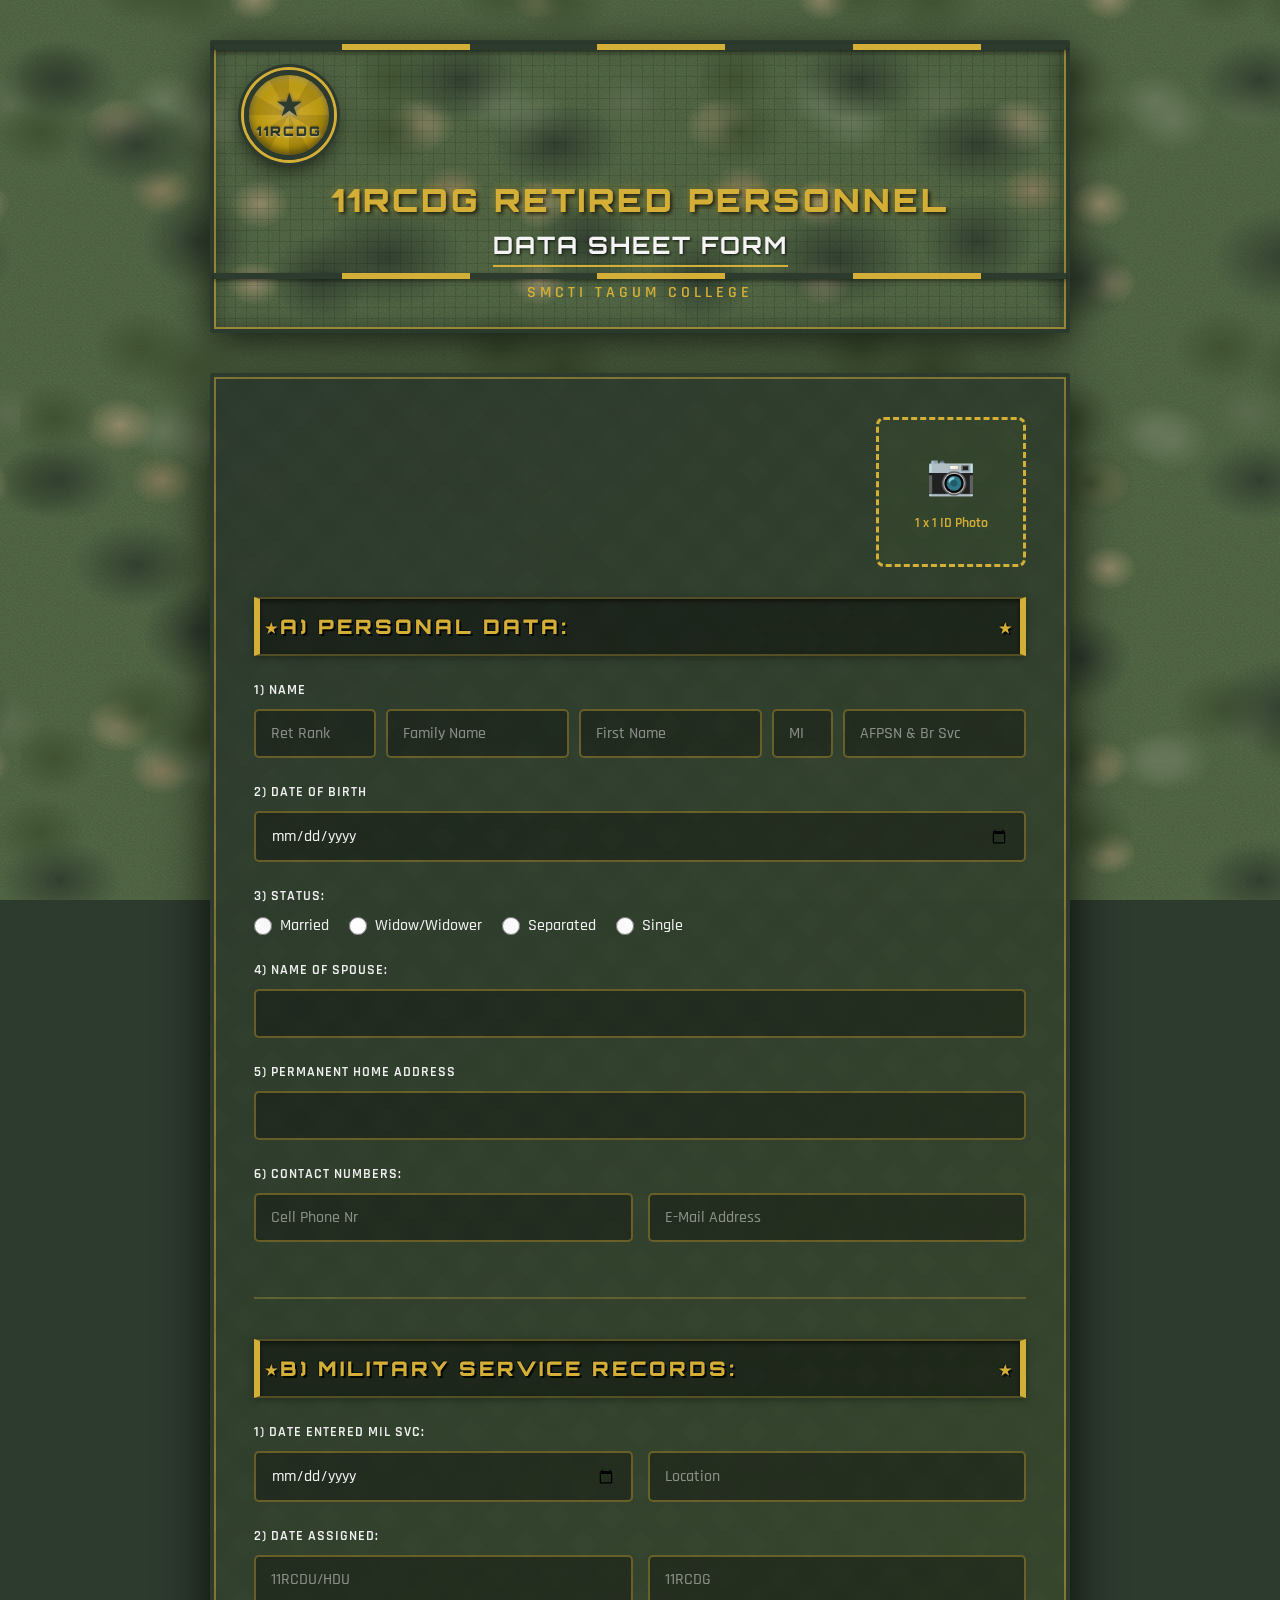
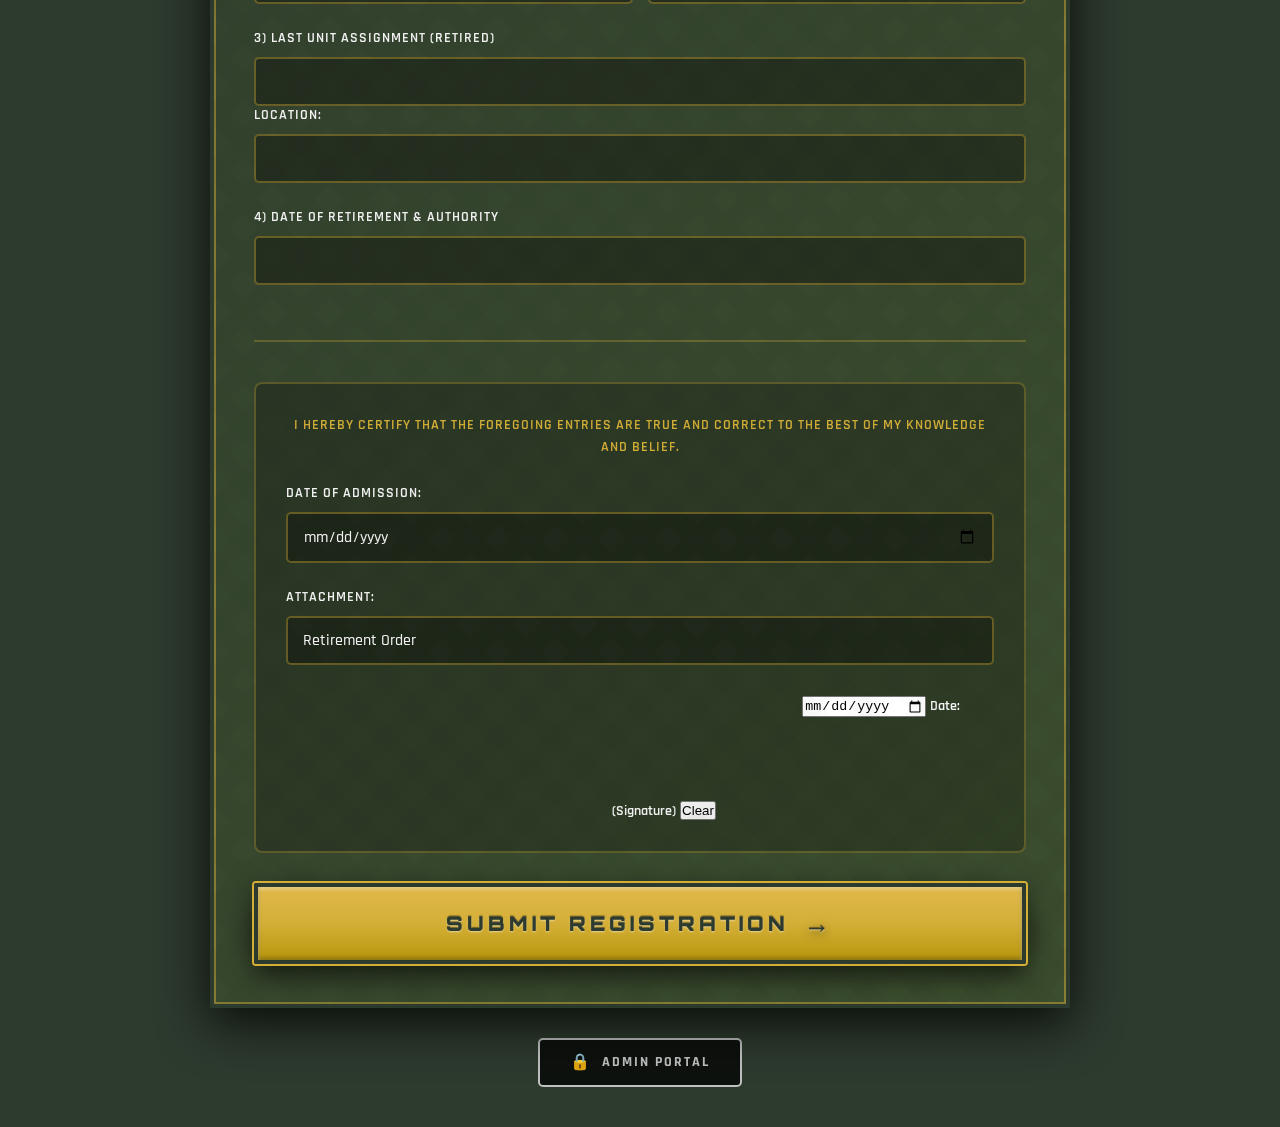
<file: index.html>
<!DOCTYPE html>
<html lang="en">
<head>
    <meta charset="UTF-8">
    <meta name="viewport" content="width=device-width, initial-scale=1.0">
    <title>11RCDG ROTC Registration - SMCTI Tagum College</title>
    <link rel="stylesheet" href="styles.css">
    <link href="https://fonts.googleapis.com/css2?family=Orbitron:wght@400;700;900&family=Rajdhani:wght@300;400;600;700&display=swap" rel="stylesheet">
</head>
<body>
    <div class="military-bg"></div>
    
    <div class="container">
        <header class="header">
            <div class="header-stripe"></div>
            <div class="header-content">
                <div class="badge-container">
                    <div class="military-badge">
                        <div class="badge-star">★</div>
                        <div class="badge-text">11RCDG</div>
                    </div>
                </div>
                <h1 class="main-title">11RCDG RETIRED PERSONNEL</h1>
                <h2 class="sub-title">DATA SHEET FORM</h2>
                <p class="institution">SMCTI TAGUM COLLEGE</p>
            </div>
            <div class="header-stripe"></div>
        </header>

        <form id="registrationForm" class="registration-form">
            <!-- Photo Upload Section -->
            <div class="photo-section">
                <div class="photo-upload-box" id="photoBox">
                    <div class="photo-placeholder">
                        <span class="photo-icon">📷</span>
                        <span class="photo-text">1 x 1 ID Photo</span>
                        <input type="file" id="photoUpload" accept="image/*" hidden>
                    </div>
                    <img id="photoPreview" class="photo-preview" style="display: none;">
                </div>
            </div>

            <!-- Section A: Personal Data -->
            <div class="form-section">
                <h3 class="section-header">A) PERSONAL DATA:</h3>
                
                <div class="form-group">
                    <label class="form-label">1) NAME</label>
                    <div class="name-fields">
                        <input type="text" class="form-input" placeholder="Ret Rank" id="retRank" required>
                        <input type="text" class="form-input" placeholder="Family Name" id="familyName" required>
                        <input type="text" class="form-input" placeholder="First Name" id="firstName" required>
                        <input type="text" class="form-input short" placeholder="MI" id="middleInitial" required>
                        <input type="text" class="form-input" placeholder="AFPSN & Br Svc" id="afpsn" required>
                    </div>
                </div>

                <div class="form-group">
                    <label class="form-label">2) DATE OF BIRTH</label>
                    <input type="date" class="form-input" id="dateOfBirth" required>
                </div>

                <div class="form-group">
                    <label class="form-label">3) STATUS:</label>
                    <div class="status-fields">
                        <label class="checkbox-label">
                            <input type="radio" name="status" value="Married" id="statusMarried">
                            <span>Married</span>
                        </label>
                        <label class="checkbox-label">
                            <input type="radio" name="status" value="Widow/Widower" id="statusWidow">
                            <span>Widow/Widower</span>
                        </label>
                        <label class="checkbox-label">
                            <input type="radio" name="status" value="Separated" id="statusSeparated">
                            <span>Separated</span>
                        </label>
                        <label class="checkbox-label">
                            <input type="radio" name="status" value="Single" id="statusSingle">
                            <span>Single</span>
                        </label>
                    </div>
                </div>

                <div class="form-group">
                    <label class="form-label">4) NAME OF SPOUSE:</label>
                    <input type="text" class="form-input full-width" id="spouseName">
                </div>

                <div class="form-group">
                    <label class="form-label">5) PERMANENT HOME ADDRESS</label>
                    <input type="text" class="form-input full-width" id="homeAddress" required>
                </div>

                <div class="form-group">
                    <label class="form-label">6) CONTACT NUMBERS:</label>
                    <div class="contact-fields">
                        <input type="tel" class="form-input" placeholder="Cell Phone Nr" id="cellPhone" required>
                        <input type="email" class="form-input" placeholder="E-Mail Address" id="email" required>
                    </div>
                </div>
            </div>

            <!-- Section B: Military Service Records -->
            <div class="form-section">
                <h3 class="section-header">B) MILITARY SERVICE RECORDS:</h3>

                <div class="form-group">
                    <label class="form-label">1) DATE ENTERED MIL SVC:</label>
                    <div class="military-fields">
                        <input type="date" class="form-input" id="dateEntered" required>
                        <input type="text" class="form-input" placeholder="Location" id="entryLocation" required>
                    </div>
                </div>

                <div class="form-group">
                    <label class="form-label">2) DATE ASSIGNED:</label>
                    <div class="military-fields">
                        <input type="text" class="form-input" placeholder="11RCDU/HDU" id="rcduHdu" required>
                        <input type="text" class="form-input" placeholder="11RCDG" id="rcdg" required>
                    </div>
                </div>

                <div class="form-group">
                    <label class="form-label">3) LAST UNIT ASSIGNMENT (Retired)</label>
                    <input type="text" class="form-input full-width" id="lastUnit" required>
                    <label class="form-label">LOCATION:</label>
                    <input type="text" class="form-input full-width" id="lastLocation" required>
                </div>

                <div class="form-group">
                    <label class="form-label">4) DATE OF RETIREMENT & AUTHORITY</label>
                    <input type="text" class="form-input full-width" id="retirementDate" required>
                </div>
            </div>

            <!-- Certification Section -->
            <div class="certification-section">
                <p class="certification-text">
                    I HEREBY CERTIFY THAT THE FOREGOING ENTRIES ARE TRUE AND CORRECT TO THE BEST OF MY KNOWLEDGE AND BELIEF.
                </p>
                
                <div class="form-group">
                    <label class="form-label">Date of Admission:</label>
                    <input type="date" class="form-input" id="admissionDate" required>
                </div>

                <div class="form-group">
                    <label class="form-label">Attachment:</label>
                    <input type="text" class="form-input" value="Retirement Order" id="attachment" readonly>
                </div>

                <!-- Signature Section -->
                <div class="signature-section">
                    <div class="signature-box">
                        <canvas id="signaturePad"></canvas>
                        <label class="signature-label">(Signature)</label>
                        <button type="button" id="clearSignature">Clear</button>
                    </div>

                    <div class="date-box">
                        <input type="date" id="signatureDate" class="signature-date-input">
                        <label class="signature-label">Date:</label>
                    </div>
                </div>
            </div>

            <button type="submit" class="submit-btn">
                <span class="btn-text">SUBMIT REGISTRATION</span>
                <span class="btn-icon">→</span>
            </button>
        </form>

        <!-- Admin Portal Button -->
        <div class="admin-portal-link">
            <button onclick="window.location.href='admin.html'" class="admin-btn">
                <span class="lock-icon">🔒</span>
                ADMIN PORTAL
            </button>
        </div>
    </div>

    <!-- Signature Script -->
    <script>
        window.addEventListener('DOMContentLoaded', () => {
            const canvas = document.getElementById("signaturePad");
            const ctx = canvas.getContext("2d");

            // Set canvas size
            canvas.width = canvas.offsetWidth;
            canvas.height = 120;

            let drawing = false;

            canvas.addEventListener("mousedown", (e) => {
                drawing = true;
                ctx.beginPath();
                ctx.moveTo(e.offsetX, e.offsetY);
            });

            canvas.addEventListener("mousemove", (e) => {
                if (!drawing) return;
                ctx.lineTo(e.offsetX, e.offsetY);
                ctx.strokeStyle = "#d4af37";
                ctx.lineWidth = 2;
                ctx.lineCap = "round";
                ctx.stroke();
            });

            canvas.addEventListener("mouseup", () => drawing = false);
            canvas.addEventListener("mouseleave", () => drawing = false);

            document.getElementById("clearSignature").addEventListener("click", () => {
                ctx.clearRect(0, 0, canvas.width, canvas.height);
            });
        });
    </script>
</body>
</html>
</file>
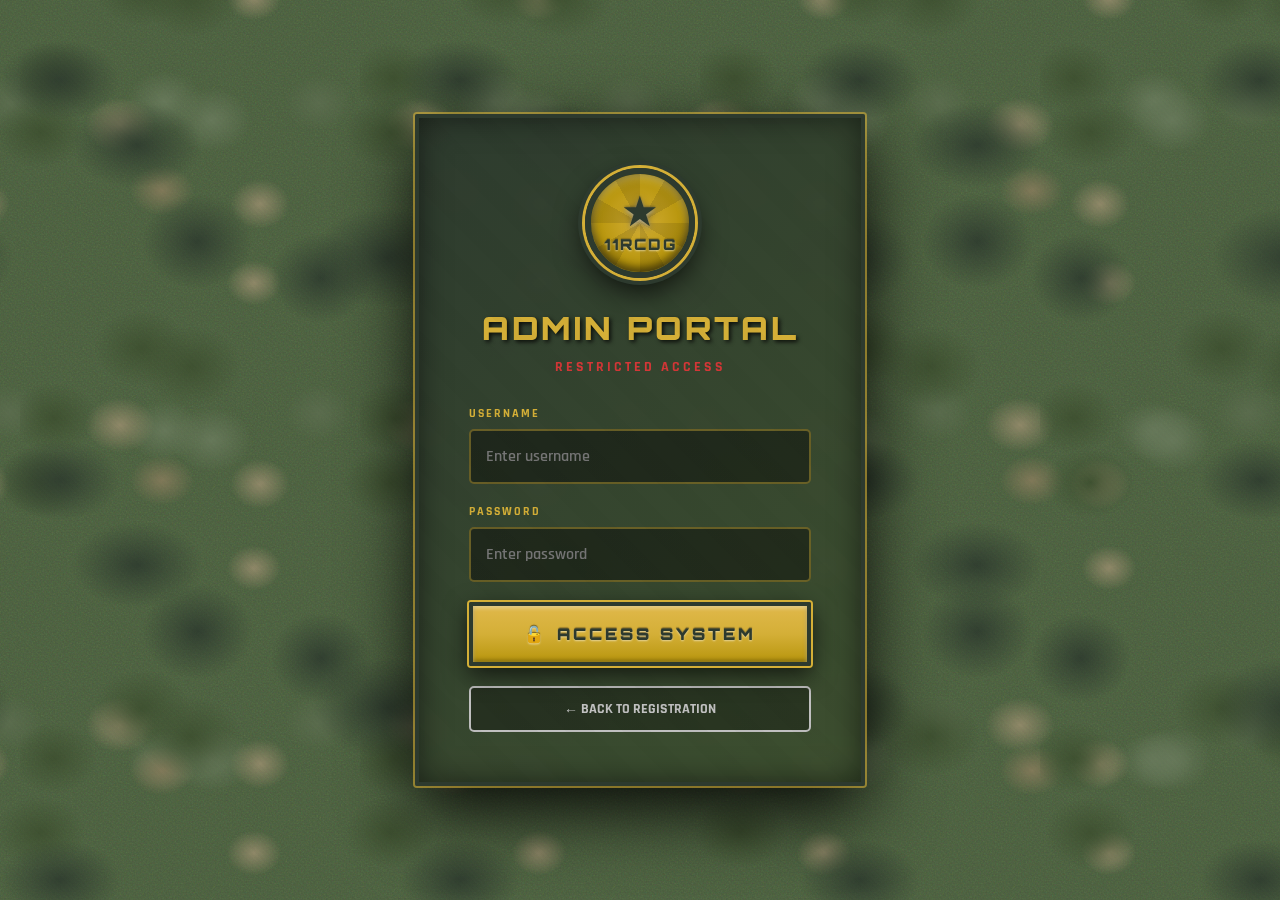
<file: admin.html>
<!DOCTYPE html>
<html lang="en">
<head>
    <meta charset="UTF-8">
    <meta name="viewport" content="width=device-width, initial-scale=1.0">
    <title>Admin Portal - 11RCDG ROTC System</title>
    <link rel="stylesheet" href="admin-styles.css">
    <link href="https://fonts.googleapis.com/css2?family=Orbitron:wght@400;700;900&family=Rajdhani:wght@300;400;600;700&display=swap" rel="stylesheet">
</head>
<body>
    <div class="military-bg"></div>

    <!-- Login Screen -->
    <div id="loginScreen" class="login-container">
        <div class="login-box">
            <div class="military-badge-large">
                <div class="badge-star">★</div>
                <div class="badge-text">11RCDG</div>
            </div>
            <h1 class="login-title">ADMIN PORTAL</h1>
            <p class="login-subtitle">RESTRICTED ACCESS</p>
            
            <form id="loginForm" class="login-form">
                <div class="input-group">
                    <label class="input-label">USERNAME</label>
                    <input type="text" id="username" class="login-input" placeholder="Enter username" required>
                </div>
                
                <div class="input-group">
                    <label class="input-label">PASSWORD</label>
                    <input type="password" id="password" class="login-input" placeholder="Enter password" required>
                </div>
                
                <div id="loginError" class="error-message" style="display: none;">
                    Invalid credentials. Access denied.
                </div>
                
                <button type="submit" class="login-btn">
                    <span class="lock-icon">🔓</span>
                    ACCESS SYSTEM
                </button>
            </form>
            
            <button onclick="window.location.href='index.html'" class="back-btn">
                ← BACK TO REGISTRATION
            </button>
        </div>
    </div>

    <!-- Admin Dashboard -->
    <div id="adminDashboard" class="dashboard-container" style="display: none;">
        <header class="dashboard-header">
            <div class="header-left">
                <div class="military-badge-small">
                    <div class="badge-star">★</div>
                    <div class="badge-text">11RCDG</div>
                </div>
                <div class="header-info">
                    <h1 class="dashboard-title">ADMIN DASHBOARD</h1>
                    <p class="dashboard-subtitle">ROTC Registration Management System</p>
                </div>
            </div>
            <button id="logoutBtn" class="logout-btn">
                <span>🔒</span> LOGOUT
            </button>
        </header>

        <div class="dashboard-content">
            <!-- Statistics Cards -->
            <div class="stats-container">
                <div class="stat-card">
                    <div class="stat-icon">👥</div>
                    <div class="stat-info">
                        <div class="stat-label">TOTAL REGISTRATIONS</div>
                        <div class="stat-value" id="totalRegistrations">0</div>
                    </div>
                </div>
                
                <div class="stat-card">
                    <div class="stat-icon">📅</div>
                    <div class="stat-info">
                        <div class="stat-label">TODAY'S REGISTRATIONS</div>
                        <div class="stat-value" id="todayRegistrations">0</div>
                    </div>
                </div>
                
                <div class="stat-card">
                    <div class="stat-icon">📊</div>
                    <div class="stat-info">
                        <div class="stat-label">THIS MONTH</div>
                        <div class="stat-value" id="monthRegistrations">0</div>
                    </div>
                </div>
            </div>

            <!-- Search and Filter -->
            <div class="controls-bar">
                <input type="text" id="searchInput" class="search-input" placeholder="🔍 Search by name, ID, or email...">
                <button id="exportBtn" class="export-btn">
                    📥 EXPORT ALL DATA
                </button>
                <button id="clearAllBtn" class="clear-btn">
                    🗑️ CLEAR ALL RECORDS
                </button>
            </div>

            <!-- Records Table -->
            <div class="table-container">
                <table class="records-table">
                    <thead>
                        <tr>
                            <th>PHOTO</th>
                            <th>ID</th>
                            <th>NAME</th>
                            <th>RANK</th>
                            <th>EMAIL</th>
                            <th>CONTACT</th>
                            <th>REGISTERED</th>
                            <th>ACTIONS</th>
                        </tr>
                    </thead>
                    <tbody id="recordsTableBody">
                        <!-- Records will be inserted here -->
                    </tbody>
                </table>
                
                <div id="noRecords" class="no-records" style="display: none;">
                    <div class="no-records-icon">📋</div>
                    <p>No registration records found.</p>
                </div>
            </div>
        </div>
    </div>

    <!-- Detail Modal -->
    <div id="detailModal" class="modal" style="display: none;">
        <div class="modal-content">
            <span class="modal-close" id="closeModal">&times;</span>
            <div id="detailContent"></div>
        </div>
    </div>

    <script src="admin-script.js"></script>
</body>
</html>
</file>
<file: styles.css>
:root {
    --camo-dark: #2d3a2e;
    --camo-medium: #4a5d4a;
    --camo-light: #6b7c5e;
    --camo-tan: #9b8f6f;
    --army-green: #3d4f2f;
    --gold-accent: #d4af37;
    --silver-accent: #c0c0c0;
    --dark-overlay: rgba(0, 0, 0, 0.8);
    --text-light: #f4f4f4;
    --text-dark: #1a1a1a;
}

* {
    margin: 0;
    padding: 0;
    box-sizing: border-box;
}

body {
    font-family: 'Rajdhani', sans-serif;
    background: var(--camo-dark);
    color: var(--text-light);
    min-height: 100vh;
    position: relative;
    overflow-x: hidden;
}

/* Military Camouflage Background */
.military-bg {
    position: fixed;
    top: 0;
    left: 0;
    width: 100%;
    height: 100%;
    z-index: -1;
    background-image: url('[data-uri]');
    background-color: #4a5d3e;
    background-blend-mode: overlay;
    opacity: 1;
}

.military-bg::before {
    content: '';
    position: absolute;
    width: 100%;
    height: 100%;
    background-image: 
        /* Dark green splotches */
        radial-gradient(ellipse 120px 80px at 15% 20%, #2d3a2e 0%, transparent 50%),
        radial-gradient(ellipse 150px 100px at 75% 35%, #2d3a2e 0%, transparent 50%),
        radial-gradient(ellipse 100px 90px at 45% 60%, #2d3a2e 0%, transparent 50%),
        radial-gradient(ellipse 130px 85px at 85% 75%, #2d3a2e 0%, transparent 50%),
        radial-gradient(ellipse 110px 95px at 25% 85%, #2d3a2e 0%, transparent 50%),
        
        /* Medium green patches */
        radial-gradient(ellipse 90px 70px at 60% 15%, #3d4f2f 0%, transparent 50%),
        radial-gradient(ellipse 100px 80px at 30% 45%, #3d4f2f 0%, transparent 50%),
        radial-gradient(ellipse 95px 75px at 70% 55%, #3d4f2f 0%, transparent 50%),
        radial-gradient(ellipse 85px 70px at 10% 70%, #3d4f2f 0%, transparent 50%),
        
        /* Light tan/brown spots */
        radial-gradient(ellipse 60px 50px at 50% 30%, #9b8f6f 0%, transparent 50%),
        radial-gradient(ellipse 70px 55px at 20% 55%, #9b8f6f 0%, transparent 50%),
        radial-gradient(ellipse 65px 50px at 80% 45%, #8a7d5d 0%, transparent 50%),
        radial-gradient(ellipse 55px 45px at 40% 80%, #9b8f6f 0%, transparent 50%),
        
        /* Olive green mid-tones */
        radial-gradient(ellipse 80px 65px at 35% 25%, #6b7c5e 0%, transparent 50%),
        radial-gradient(ellipse 75px 60px at 65% 70%, #6b7c5e 0%, transparent 50%),
        radial-gradient(ellipse 70px 58px at 90% 30%, #5d6e50 0%, transparent 50%);
    
    background-size: 
        400px 400px, 450px 450px, 380px 380px, 420px 420px, 390px 390px,
        350px 350px, 370px 370px, 360px 360px, 340px 340px,
        280px 280px, 300px 300px, 290px 290px, 285px 285px,
        320px 320px, 330px 330px, 310px 310px;
    background-position: 
        0 0, 50px 100px, 150px 50px, 200px 250px, 100px 300px,
        180px 80px, 80px 200px, 250px 150px, 20px 180px,
        120px 120px, 60px 260px, 220px 60px, 140px 340px,
        100px 40px, 280px 200px, 40px 320px;
    opacity: 0.85;
    animation: camoFloat 60s ease-in-out infinite;
}

.military-bg::after {
    content: '';
    position: absolute;
    width: 100%;
    height: 100%;
    background-image: 
        repeating-linear-gradient(
            45deg,
            transparent,
            transparent 2px,
            rgba(0, 0, 0, 0.03) 2px,
            rgba(0, 0, 0, 0.03) 4px
        );
    opacity: 0.4;
}

@keyframes camoFloat {
    0%, 100% { 
        background-position: 
            0 0, 50px 100px, 150px 50px, 200px 250px, 100px 300px,
            180px 80px, 80px 200px, 250px 150px, 20px 180px,
            120px 120px, 60px 260px, 220px 60px, 140px 340px,
            100px 40px, 280px 200px, 40px 320px;
    }
    50% { 
        background-position: 
            30px 30px, 80px 130px, 180px 80px, 230px 280px, 130px 330px,
            210px 110px, 110px 230px, 280px 180px, 50px 210px,
            150px 150px, 90px 290px, 250px 90px, 170px 370px,
            130px 70px, 310px 230px, 70px 350px;
    }
}

.container {
    max-width: 900px;
    margin: 0 auto;
    padding: 40px 20px;
    position: relative;
}

/* Header Styling */
.header {
    background: linear-gradient(135deg, rgba(45, 58, 46, 0.98) 0%, rgba(61, 79, 47, 0.98) 100%);
    border: 4px solid #2d3a2e;
    border-radius: 2px;
    padding: 30px;
    margin-bottom: 40px;
    position: relative;
    box-shadow: 
        0 10px 40px rgba(0, 0, 0, 0.7),
        inset 0 0 0 2px rgba(212, 175, 55, 0.6),
        inset 0 0 20px rgba(0, 0, 0, 0.4);
    animation: headerEntry 0.8s cubic-bezier(0.34, 1.56, 0.64, 1);
    background-image: 
        repeating-linear-gradient(
            90deg,
            transparent,
            transparent 10px,
            rgba(0, 0, 0, 0.1) 10px,
            rgba(0, 0, 0, 0.1) 11px
        ),
        repeating-linear-gradient(
            0deg,
            transparent,
            transparent 10px,
            rgba(0, 0, 0, 0.1) 10px,
            rgba(0, 0, 0, 0.1) 11px
        );
}

@keyframes headerEntry {
    0% {
        opacity: 0;
        transform: translateY(-30px);
    }
    100% {
        opacity: 1;
        transform: translateY(0);
    }
}

.header-stripe {
    height: 6px;
    background: linear-gradient(90deg, 
        #2d3a2e 0%, #2d3a2e 15%,
        #d4af37 15%, #d4af37 30%,
        #2d3a2e 30%, #2d3a2e 45%,
        #d4af37 45%, #d4af37 60%,
        #2d3a2e 60%, #2d3a2e 75%,
        #d4af37 75%, #d4af37 90%,
        #2d3a2e 90%, #2d3a2e 100%
    );
    margin: -30px -30px 20px -30px;
    box-shadow: 0 2px 4px rgba(0, 0, 0, 0.5);
}

.header-content {
    text-align: center;
}

.badge-container {
    margin-bottom: 20px;
}

.military-badge {
    display: inline-block;
    width: 90px;
    height: 90px;
    background: radial-gradient(circle, #d4af37 0%, #b8960d 60%, #8a7105 100%);
    border-radius: 50%;
    border: 5px solid #2d3a2e;
    box-shadow: 
        0 0 0 3px #d4af37,
        0 0 0 6px #2d3a2e,
        0 8px 25px rgba(0, 0, 0, 0.8),
        inset 0 -3px 8px rgba(0, 0, 0, 0.5),
        inset 0 3px 8px rgba(255, 255, 255, 0.3);
    display: flex;
    flex-direction: column;
    align-items: center;
    justify-content: center;
    animation: badgeRotate 1s ease-out;
    position: relative;
}

.military-badge::before {
    content: '';
    position: absolute;
    width: 100%;
    height: 100%;
    border-radius: 50%;
    background: repeating-conic-gradient(
        from 0deg,
        transparent 0deg 30deg,
        rgba(0, 0, 0, 0.1) 30deg 60deg
    );
}

@keyframes badgeRotate {
    0% {
        transform: rotate(-180deg) scale(0);
    }
    60% {
        transform: rotate(20deg) scale(1.1);
    }
    100% {
        transform: rotate(0) scale(1);
    }
}

.badge-star {
    font-size: 32px;
    color: #2d3a2e;
    line-height: 1;
    text-shadow: 
        0 2px 4px rgba(255, 255, 255, 0.5),
        0 -1px 2px rgba(0, 0, 0, 0.3);
    filter: drop-shadow(0 1px 2px rgba(0, 0, 0, 0.5));
}

.badge-text {
    font-family: 'Orbitron', sans-serif;
    font-weight: 900;
    font-size: 13px;
    color: #2d3a2e;
    letter-spacing: 2px;
    text-shadow: 
        0 1px 2px rgba(255, 255, 255, 0.5),
        0 -1px 1px rgba(0, 0, 0, 0.3);
}

.main-title {
    font-family: 'Orbitron', sans-serif;
    font-size: 32px;
    font-weight: 900;
    color: var(--gold-accent);
    text-shadow: 
        2px 2px 4px rgba(0, 0, 0, 0.8),
        0 0 10px rgba(212, 175, 55, 0.5);
    letter-spacing: 3px;
    margin-bottom: 10px;
    text-transform: uppercase;
}

.sub-title {
    font-family: 'Orbitron', sans-serif;
    font-size: 24px;
    font-weight: 700;
    color: var(--text-light);
    text-shadow: 1px 1px 3px rgba(0, 0, 0, 0.8);
    letter-spacing: 2px;
    border-bottom: 2px solid var(--gold-accent);
    display: inline-block;
    padding-bottom: 5px;
    margin-bottom: 15px;
}

.institution {
    font-size: 16px;
    color: var(--gold-accent);
    letter-spacing: 4px;
    font-weight: 600;
    text-transform: uppercase;
}

/* Photo Section */
.photo-section {
    display: flex;
    justify-content: flex-end;
    margin-bottom: 30px;
    animation: fadeInRight 0.6s ease-out 0.3s both;
}

@keyframes fadeInRight {
    0% {
        opacity: 0;
        transform: translateX(30px);
    }
    100% {
        opacity: 1;
        transform: translateX(0);
    }
}

.photo-upload-box {
    width: 150px;
    height: 150px;
    border: 3px dashed var(--gold-accent);
    background: rgba(61, 79, 47, 0.3);
    border-radius: 8px;
    cursor: pointer;
    transition: all 0.3s ease;
    display: flex;
    align-items: center;
    justify-content: center;
    position: relative;
    overflow: hidden;
}

.photo-upload-box:hover {
    background: rgba(61, 79, 47, 0.5);
    border-color: var(--text-light);
    transform: scale(1.05);
}

.photo-placeholder {
    text-align: center;
    pointer-events: none;
}

.photo-icon {
    font-size: 40px;
    display: block;
    margin-bottom: 10px;
}

.photo-text {
    font-size: 14px;
    color: var(--gold-accent);
    font-weight: 600;
}

.photo-preview {
    width: 100%;
    height: 100%;
    object-fit: cover;
    border-radius: 5px;
}

/* Form Sections */
.registration-form {
    background: linear-gradient(135deg, rgba(45, 58, 46, 0.97) 0%, rgba(61, 79, 47, 0.97) 100%);
    border: 4px solid #2d3a2e;
    border-radius: 2px;
    padding: 40px;
    box-shadow: 
        0 15px 50px rgba(0, 0, 0, 0.8),
        inset 0 0 0 2px rgba(212, 175, 55, 0.5);
    animation: formEntry 0.8s ease-out 0.2s both;
    position: relative;
}

.registration-form::before {
    content: '';
    position: absolute;
    top: 0;
    left: 0;
    right: 0;
    bottom: 0;
    background-image: 
        repeating-linear-gradient(
            45deg,
            transparent,
            transparent 20px,
            rgba(0, 0, 0, 0.05) 20px,
            rgba(0, 0, 0, 0.05) 40px
        ),
        repeating-linear-gradient(
            -45deg,
            transparent,
            transparent 20px,
            rgba(0, 0, 0, 0.05) 20px,
            rgba(0, 0, 0, 0.05) 40px
        );
    pointer-events: none;
    opacity: 0.3;
}

@keyframes formEntry {
    0% {
        opacity: 0;
        transform: translateY(30px);
    }
    100% {
        opacity: 1;
        transform: translateY(0);
    }
}

.form-section {
    margin-bottom: 40px;
    padding-bottom: 30px;
    border-bottom: 2px solid rgba(212, 175, 55, 0.3);
}

.section-header {
    font-family: 'Orbitron', sans-serif;
    font-size: 20px;
    font-weight: 900;
    color: #d4af37;
    margin-bottom: 25px;
    text-transform: uppercase;
    letter-spacing: 3px;
    padding: 15px 20px;
    background: rgba(0, 0, 0, 0.4);
    border-left: 6px solid #d4af37;
    border-right: 6px solid #d4af37;
    border-top: 2px solid rgba(212, 175, 55, 0.3);
    border-bottom: 2px solid rgba(212, 175, 55, 0.3);
    box-shadow: 
        inset 0 2px 4px rgba(0, 0, 0, 0.5),
        0 2px 8px rgba(0, 0, 0, 0.3);
    text-shadow: 
        2px 2px 0 rgba(0, 0, 0, 0.8),
        -1px -1px 0 rgba(0, 0, 0, 0.5);
    position: relative;
}

.section-header::before,
.section-header::after {
    content: '★';
    position: absolute;
    top: 50%;
    transform: translateY(-50%);
    color: #d4af37;
    font-size: 14px;
}

.section-header::before {
    left: 5px;
}

.section-header::after {
    right: 5px;
}

.form-group {
    margin-bottom: 25px;
}

.form-label {
    display: block;
    font-size: 14px;
    font-weight: 600;
    color: var(--text-light);
    margin-bottom: 10px;
    text-transform: uppercase;
    letter-spacing: 1px;
}

.form-input {
    width: 100%;
    padding: 12px 15px;
    background: rgba(0, 0, 0, 0.3);
    border: 2px solid rgba(212, 175, 55, 0.4);
    border-radius: 5px;
    color: var(--text-light);
    font-family: 'Rajdhani', sans-serif;
    font-size: 16px;
    font-weight: 500;
    transition: all 0.3s ease;
}

.form-input:focus {
    outline: none;
    border-color: var(--gold-accent);
    background: rgba(0, 0, 0, 0.5);
    box-shadow: 0 0 15px rgba(212, 175, 55, 0.3);
}

.form-input::placeholder {
    color: rgba(244, 244, 244, 0.5);
}

.name-fields {
    display: grid;
    grid-template-columns: 1fr 1.5fr 1.5fr 0.5fr 1.5fr;
    gap: 10px;
}

.form-input.short {
    max-width: 80px;
}

.form-input.full-width {
    width: 100%;
}

.contact-fields,
.military-fields {
    display: grid;
    grid-template-columns: 1fr 1fr;
    gap: 15px;
}

.status-fields {
    display: flex;
    gap: 20px;
    flex-wrap: wrap;
}

.checkbox-label {
    display: flex;
    align-items: center;
    gap: 8px;
    cursor: pointer;
    font-size: 16px;
    color: var(--text-light);
    font-weight: 500;
}

.checkbox-label input[type="radio"] {
    width: 18px;
    height: 18px;
    cursor: pointer;
    accent-color: var(--gold-accent);
}

/* Certification Section */
.certification-section {
    background: rgba(0, 0, 0, 0.2);
    padding: 30px;
    border-radius: 8px;
    border: 2px solid rgba(212, 175, 55, 0.3);
    margin-bottom: 30px;
}

.certification-text {
    text-align: center;
    font-size: 14px;
    font-weight: 600;
    color: var(--gold-accent);
    margin-bottom: 25px;
    letter-spacing: 1px;
    line-height: 1.6;
}

.signature-section {
    display: grid;
    grid-template-columns: 2fr 1fr;
    gap: 30px;
    margin-top: 30px;
}

.signature-box,
.date-box {
    text-align: center;
}

.signature-line {
    border-bottom: 2px solid var(--gold-accent);
    height: 50px;
    margin-bottom: 10px;
}

.signature-label {
    font-size: 14px;
    color: var(--text-light);
    font-weight: 600;
}

/* Submit Button */
.submit-btn {
    width: 100%;
    padding: 20px;
    background: linear-gradient(180deg, #e0b84a 0%, #d4af37 50%, #b8960d 100%);
    border: 4px solid #2d3a2e;
    border-radius: 2px;
    color: #2d3a2e;
    font-family: 'Orbitron', sans-serif;
    font-size: 20px;
    font-weight: 900;
    letter-spacing: 4px;
    cursor: pointer;
    transition: all 0.3s ease;
    box-shadow: 
        0 0 0 2px #d4af37,
        0 10px 30px rgba(0, 0, 0, 0.7),
        inset 0 2px 4px rgba(255, 255, 255, 0.4),
        inset 0 -2px 4px rgba(0, 0, 0, 0.3);
    display: flex;
    align-items: center;
    justify-content: center;
    gap: 15px;
    text-transform: uppercase;
    text-shadow: 
        0 1px 2px rgba(255, 255, 255, 0.5),
        0 -1px 1px rgba(0, 0, 0, 0.5);
    position: relative;
    overflow: hidden;
}

.submit-btn::before {
    content: '';
    position: absolute;
    top: 0;
    left: -100%;
    width: 100%;
    height: 100%;
    background: linear-gradient(90deg, transparent, rgba(255, 255, 255, 0.3), transparent);
    transition: left 0.5s ease;
}

.submit-btn:hover::before {
    left: 100%;
}

.submit-btn:hover {
    transform: translateY(-3px);
    box-shadow: 
        0 0 0 2px #d4af37,
        0 15px 40px rgba(0, 0, 0, 0.8),
        inset 0 2px 4px rgba(255, 255, 255, 0.5),
        inset 0 -2px 4px rgba(0, 0, 0, 0.3);
    background: linear-gradient(180deg, #ecc55a 0%, #e0b84a 50%, #d4af37 100%);
}

.submit-btn:active {
    transform: translateY(0);
    box-shadow: 
        0 0 0 2px #d4af37,
        0 5px 15px rgba(0, 0, 0, 0.6),
        inset 0 3px 6px rgba(0, 0, 0, 0.4);
}

.btn-icon {
    font-size: 26px;
    transition: transform 0.3s ease;
    filter: drop-shadow(0 2px 4px rgba(0, 0, 0, 0.5));
}

.submit-btn:hover .btn-icon {
    transform: translateX(8px);
}

/* Admin Portal Link */
.admin-portal-link {
    text-align: center;
    margin-top: 30px;
    animation: fadeIn 1s ease-out 0.8s both;
}

@keyframes fadeIn {
    0% {
        opacity: 0;
    }
    100% {
        opacity: 1;
    }
}

.admin-btn {
    padding: 12px 30px;
    background: rgba(0, 0, 0, 0.7);
    border: 2px solid var(--silver-accent);
    border-radius: 5px;
    color: var(--silver-accent);
    font-family: 'Rajdhani', sans-serif;
    font-size: 14px;
    font-weight: 700;
    letter-spacing: 2px;
    cursor: pointer;
    transition: all 0.3s ease;
    display: inline-flex;
    align-items: center;
    gap: 10px;
}

.admin-btn:hover {
    background: rgba(192, 192, 192, 0.2);
    border-color: var(--gold-accent);
    color: var(--gold-accent);
    transform: scale(1.05);
}

.lock-icon {
    font-size: 16px;
}

/* Responsive Design */
@media (max-width: 768px) {
    .name-fields {
        grid-template-columns: 1fr;
    }
    
    .contact-fields,
    .military-fields,
    .signature-section {
        grid-template-columns: 1fr;
    }
    
    .status-fields {
        flex-direction: column;
    }
    
    .main-title {
        font-size: 24px;
    }
    
    .sub-title {
        font-size: 18px;
    }
    
    .registration-form {
        padding: 20px;
    }
}
</file>
<file: admin-styles.css>
:root {
    --camo-dark: #2d3a2e;
    --camo-medium: #4a5d4a;
    --camo-light: #6b7c5e;
    --camo-tan: #9b8f6f;
    --army-green: #3d4f2f;
    --gold-accent: #d4af37;
    --silver-accent: #c0c0c0;
    --danger-red: #d43737;
    --text-light: #f4f4f4;
    --text-dark: #1a1a1a;
}

* {
    margin: 0;
    padding: 0;
    box-sizing: border-box;
}

body {
    font-family: 'Rajdhani', sans-serif;
    background: var(--camo-dark);
    color: var(--text-light);
    min-height: 100vh;
    position: relative;
    overflow-x: hidden;
}

.military-bg {
    position: fixed;
    top: 0;
    left: 0;
    width: 100%;
    height: 100%;
    z-index: -1;
    background-image: url('[data-uri]');
    background-color: #4a5d3e;
    background-blend-mode: overlay;
    opacity: 1;
}

.military-bg::before {
    content: '';
    position: absolute;
    width: 100%;
    height: 100%;
    background-image: 
        /* Dark green splotches */
        radial-gradient(ellipse 120px 80px at 15% 20%, #2d3a2e 0%, transparent 50%),
        radial-gradient(ellipse 150px 100px at 75% 35%, #2d3a2e 0%, transparent 50%),
        radial-gradient(ellipse 100px 90px at 45% 60%, #2d3a2e 0%, transparent 50%),
        radial-gradient(ellipse 130px 85px at 85% 75%, #2d3a2e 0%, transparent 50%),
        radial-gradient(ellipse 110px 95px at 25% 85%, #2d3a2e 0%, transparent 50%),
        
        /* Medium green patches */
        radial-gradient(ellipse 90px 70px at 60% 15%, #3d4f2f 0%, transparent 50%),
        radial-gradient(ellipse 100px 80px at 30% 45%, #3d4f2f 0%, transparent 50%),
        radial-gradient(ellipse 95px 75px at 70% 55%, #3d4f2f 0%, transparent 50%),
        radial-gradient(ellipse 85px 70px at 10% 70%, #3d4f2f 0%, transparent 50%),
        
        /* Light tan/brown spots */
        radial-gradient(ellipse 60px 50px at 50% 30%, #9b8f6f 0%, transparent 50%),
        radial-gradient(ellipse 70px 55px at 20% 55%, #9b8f6f 0%, transparent 50%),
        radial-gradient(ellipse 65px 50px at 80% 45%, #8a7d5d 0%, transparent 50%),
        radial-gradient(ellipse 55px 45px at 40% 80%, #9b8f6f 0%, transparent 50%),
        
        /* Olive green mid-tones */
        radial-gradient(ellipse 80px 65px at 35% 25%, #6b7c5e 0%, transparent 50%),
        radial-gradient(ellipse 75px 60px at 65% 70%, #6b7c5e 0%, transparent 50%),
        radial-gradient(ellipse 70px 58px at 90% 30%, #5d6e50 0%, transparent 50%);
    
    background-size: 
        400px 400px, 450px 450px, 380px 380px, 420px 420px, 390px 390px,
        350px 350px, 370px 370px, 360px 360px, 340px 340px,
        280px 280px, 300px 300px, 290px 290px, 285px 285px,
        320px 320px, 330px 330px, 310px 310px;
    background-position: 
        0 0, 50px 100px, 150px 50px, 200px 250px, 100px 300px,
        180px 80px, 80px 200px, 250px 150px, 20px 180px,
        120px 120px, 60px 260px, 220px 60px, 140px 340px,
        100px 40px, 280px 200px, 40px 320px;
    opacity: 0.85;
    animation: camoFloat 60s ease-in-out infinite;
}

.military-bg::after {
    content: '';
    position: absolute;
    width: 100%;
    height: 100%;
    background-image: 
        repeating-linear-gradient(
            45deg,
            transparent,
            transparent 2px,
            rgba(0, 0, 0, 0.03) 2px,
            rgba(0, 0, 0, 0.03) 4px
        );
    opacity: 0.4;
}

@keyframes camoFloat {
    0%, 100% { 
        background-position: 
            0 0, 50px 100px, 150px 50px, 200px 250px, 100px 300px,
            180px 80px, 80px 200px, 250px 150px, 20px 180px,
            120px 120px, 60px 260px, 220px 60px, 140px 340px,
            100px 40px, 280px 200px, 40px 320px;
    }
    50% { 
        background-position: 
            30px 30px, 80px 130px, 180px 80px, 230px 280px, 130px 330px,
            210px 110px, 110px 230px, 280px 180px, 50px 210px,
            150px 150px, 90px 290px, 250px 90px, 170px 370px,
            130px 70px, 310px 230px, 70px 350px;
    }
}

/* Login Screen */
.login-container {
    display: flex;
    align-items: center;
    justify-content: center;
    min-height: 100vh;
    padding: 20px;
}

.login-box {
    background: linear-gradient(135deg, rgba(45, 58, 46, 0.98) 0%, rgba(61, 79, 47, 0.98) 100%);
    border: 4px solid #2d3a2e;
    border-radius: 2px;
    padding: 50px;
    max-width: 450px;
    width: 100%;
    box-shadow: 
        0 0 0 2px rgba(212, 175, 55, 0.6),
        0 25px 70px rgba(0, 0, 0, 0.9),
        inset 0 0 30px rgba(0, 0, 0, 0.5);
    animation: loginEntry 0.8s cubic-bezier(0.34, 1.56, 0.64, 1);
    position: relative;
}

.login-box::before {
    content: '';
    position: absolute;
    top: 0;
    left: 0;
    right: 0;
    bottom: 0;
    background-image: 
        repeating-linear-gradient(
            45deg,
            transparent,
            transparent 20px,
            rgba(0, 0, 0, 0.05) 20px,
            rgba(0, 0, 0, 0.05) 40px
        );
    pointer-events: none;
    opacity: 0.4;
}

@keyframes loginEntry {
    0% {
        opacity: 0;
        transform: scale(0.8) translateY(30px);
    }
    100% {
        opacity: 1;
        transform: scale(1) translateY(0);
    }
}

.military-badge-large {
    width: 110px;
    height: 110px;
    background: radial-gradient(circle, #d4af37 0%, #b8960d 60%, #8a7105 100%);
    border-radius: 50%;
    border: 6px solid #2d3a2e;
    box-shadow: 
        0 0 0 3px #d4af37,
        0 0 0 7px #2d3a2e,
        0 12px 30px rgba(0, 0, 0, 0.8),
        inset 0 -4px 10px rgba(0, 0, 0, 0.6),
        inset 0 4px 10px rgba(255, 255, 255, 0.3);
    display: flex;
    flex-direction: column;
    align-items: center;
    justify-content: center;
    margin: 0 auto 30px;
    animation: badgeRotate 1s ease-out;
    position: relative;
}

.military-badge-large::before {
    content: '';
    position: absolute;
    width: 100%;
    height: 100%;
    border-radius: 50%;
    background: repeating-conic-gradient(
        from 0deg,
        transparent 0deg 30deg,
        rgba(0, 0, 0, 0.1) 30deg 60deg
    );
}

@keyframes badgeRotate {
    0% {
        transform: rotate(-180deg) scale(0);
    }
    60% {
        transform: rotate(20deg) scale(1.1);
    }
    100% {
        transform: rotate(0) scale(1);
    }
}

.military-badge-large .badge-star {
    font-size: 42px;
    color: #2d3a2e;
    line-height: 1;
    text-shadow: 
        0 2px 4px rgba(255, 255, 255, 0.5),
        0 -1px 2px rgba(0, 0, 0, 0.3);
    filter: drop-shadow(0 2px 3px rgba(0, 0, 0, 0.5));
    position: relative;
    z-index: 1;
}

.military-badge-large .badge-text {
    font-family: 'Orbitron', sans-serif;
    font-weight: 900;
    font-size: 15px;
    color: #2d3a2e;
    letter-spacing: 2px;
    text-shadow: 
        0 1px 2px rgba(255, 255, 255, 0.5),
        0 -1px 1px rgba(0, 0, 0, 0.3);
    position: relative;
    z-index: 1;
}

.login-title {
    font-family: 'Orbitron', sans-serif;
    font-size: 32px;
    font-weight: 900;
    color: var(--gold-accent);
    text-align: center;
    margin-bottom: 10px;
    letter-spacing: 3px;
    text-shadow: 2px 2px 4px rgba(0, 0, 0, 0.8);
}

.login-subtitle {
    text-align: center;
    color: var(--danger-red);
    font-weight: 700;
    font-size: 14px;
    letter-spacing: 3px;
    margin-bottom: 30px;
    text-transform: uppercase;
}

.login-form {
    margin-bottom: 20px;
}

.input-group {
    margin-bottom: 20px;
}

.input-label {
    display: block;
    font-size: 12px;
    font-weight: 700;
    color: var(--gold-accent);
    margin-bottom: 8px;
    letter-spacing: 2px;
    text-transform: uppercase;
}

.login-input {
    width: 100%;
    padding: 15px;
    background: rgba(0, 0, 0, 0.4);
    border: 2px solid rgba(212, 175, 55, 0.4);
    border-radius: 5px;
    color: var(--text-light);
    font-family: 'Rajdhani', sans-serif;
    font-size: 16px;
    font-weight: 600;
    transition: all 0.3s ease;
}

.login-input:focus {
    outline: none;
    border-color: var(--gold-accent);
    background: rgba(0, 0, 0, 0.6);
    box-shadow: 0 0 15px rgba(212, 175, 55, 0.3);
}

.error-message {
    background: rgba(212, 55, 55, 0.2);
    border: 2px solid var(--danger-red);
    border-radius: 5px;
    padding: 12px;
    margin-bottom: 20px;
    color: var(--danger-red);
    font-weight: 600;
    text-align: center;
    animation: shake 0.5s ease;
}

@keyframes shake {
    0%, 100% { transform: translateX(0); }
    25% { transform: translateX(-10px); }
    75% { transform: translateX(10px); }
}

.login-btn {
    width: 100%;
    padding: 18px;
    background: linear-gradient(180deg, #e0b84a 0%, #d4af37 50%, #b8960d 100%);
    border: 4px solid #2d3a2e;
    border-radius: 2px;
    color: #2d3a2e;
    font-family: 'Orbitron', sans-serif;
    font-size: 16px;
    font-weight: 900;
    letter-spacing: 3px;
    cursor: pointer;
    transition: all 0.3s ease;
    display: flex;
    align-items: center;
    justify-content: center;
    gap: 10px;
    text-transform: uppercase;
    text-shadow: 
        0 1px 2px rgba(255, 255, 255, 0.5),
        0 -1px 1px rgba(0, 0, 0, 0.5);
    box-shadow: 
        0 0 0 2px #d4af37,
        0 8px 25px rgba(0, 0, 0, 0.7),
        inset 0 2px 4px rgba(255, 255, 255, 0.4),
        inset 0 -2px 4px rgba(0, 0, 0, 0.3);
    position: relative;
    overflow: hidden;
}

.login-btn::before {
    content: '';
    position: absolute;
    top: 0;
    left: -100%;
    width: 100%;
    height: 100%;
    background: linear-gradient(90deg, transparent, rgba(255, 255, 255, 0.3), transparent);
    transition: left 0.5s ease;
}

.login-btn:hover::before {
    left: 100%;
}

.login-btn:hover {
    transform: translateY(-2px);
    box-shadow: 
        0 0 0 2px #d4af37,
        0 12px 30px rgba(0, 0, 0, 0.8),
        inset 0 2px 4px rgba(255, 255, 255, 0.5),
        inset 0 -2px 4px rgba(0, 0, 0, 0.3);
    background: linear-gradient(180deg, #ecc55a 0%, #e0b84a 50%, #d4af37 100%);
}

.back-btn {
    width: 100%;
    padding: 12px;
    background: rgba(0, 0, 0, 0.3);
    border: 2px solid var(--silver-accent);
    border-radius: 5px;
    color: var(--silver-accent);
    font-family: 'Rajdhani', sans-serif;
    font-size: 14px;
    font-weight: 700;
    cursor: pointer;
    transition: all 0.3s ease;
}

.back-btn:hover {
    background: rgba(192, 192, 192, 0.2);
    border-color: var(--gold-accent);
    color: var(--gold-accent);
}

/* Dashboard */
.dashboard-container {
    min-height: 100vh;
    padding: 20px;
    animation: dashboardEntry 0.8s ease-out;
}

@keyframes dashboardEntry {
    0% {
        opacity: 0;
        transform: translateY(20px);
    }
    100% {
        opacity: 1;
        transform: translateY(0);
    }
}

.dashboard-header {
    background: linear-gradient(135deg, rgba(45, 58, 46, 0.98) 0%, rgba(61, 79, 47, 0.98) 100%);
    border: 4px solid #2d3a2e;
    border-radius: 2px;
    padding: 25px;
    margin-bottom: 30px;
    display: flex;
    justify-content: space-between;
    align-items: center;
    box-shadow: 
        0 0 0 2px rgba(212, 175, 55, 0.6),
        0 10px 40px rgba(0, 0, 0, 0.7);
    position: relative;
}

.dashboard-header::before {
    content: '';
    position: absolute;
    top: 0;
    left: 0;
    right: 0;
    height: 6px;
    background: linear-gradient(90deg, 
        #2d3a2e 0%, #2d3a2e 15%,
        #d4af37 15%, #d4af37 30%,
        #2d3a2e 30%, #2d3a2e 45%,
        #d4af37 45%, #d4af37 60%,
        #2d3a2e 60%, #2d3a2e 75%,
        #d4af37 75%, #d4af37 90%,
        #2d3a2e 90%, #2d3a2e 100%
    );
}

.dashboard-header::after {
    content: '';
    position: absolute;
    bottom: 0;
    left: 0;
    right: 0;
    height: 6px;
    background: linear-gradient(90deg, 
        #2d3a2e 0%, #2d3a2e 15%,
        #d4af37 15%, #d4af37 30%,
        #2d3a2e 30%, #2d3a2e 45%,
        #d4af37 45%, #d4af37 60%,
        #2d3a2e 60%, #2d3a2e 75%,
        #d4af37 75%, #d4af37 90%,
        #2d3a2e 90%, #2d3a2e 100%
    );
}

.header-left {
    display: flex;
    align-items: center;
    gap: 20px;
}

.military-badge-small {
    width: 60px;
    height: 60px;
    background: linear-gradient(135deg, var(--gold-accent) 0%, #b8960d 100%);
    border-radius: 50%;
    border: 3px solid var(--camo-dark);
    display: flex;
    flex-direction: column;
    align-items: center;
    justify-content: center;
    flex-shrink: 0;
}

.military-badge-small .badge-star {
    font-size: 24px;
    color: var(--camo-dark);
    line-height: 1;
}

.military-badge-small .badge-text {
    font-family: 'Orbitron', sans-serif;
    font-weight: 900;
    font-size: 10px;
    color: var(--camo-dark);
    letter-spacing: 1px;
}

.dashboard-title {
    font-family: 'Orbitron', sans-serif;
    font-size: 28px;
    font-weight: 900;
    color: var(--gold-accent);
    letter-spacing: 2px;
    margin-bottom: 5px;
}

.dashboard-subtitle {
    font-size: 14px;
    color: var(--text-light);
    letter-spacing: 1px;
}

.logout-btn {
    padding: 12px 25px;
    background: rgba(212, 55, 55, 0.2);
    border: 2px solid var(--danger-red);
    border-radius: 5px;
    color: var(--danger-red);
    font-family: 'Rajdhani', sans-serif;
    font-size: 14px;
    font-weight: 700;
    cursor: pointer;
    transition: all 0.3s ease;
    display: flex;
    align-items: center;
    gap: 8px;
}

.logout-btn:hover {
    background: rgba(212, 55, 55, 0.4);
    transform: scale(1.05);
}

/* Statistics Cards */
.stats-container {
    display: grid;
    grid-template-columns: repeat(auto-fit, minmax(250px, 1fr));
    gap: 20px;
    margin-bottom: 30px;
}

.stat-card {
    background: linear-gradient(135deg, rgba(61, 79, 47, 0.9) 0%, rgba(45, 58, 46, 0.9) 100%);
    border: 3px solid #2d3a2e;
    border-radius: 2px;
    padding: 25px;
    display: flex;
    align-items: center;
    gap: 20px;
    box-shadow: 
        0 0 0 1px rgba(212, 175, 55, 0.4),
        0 8px 20px rgba(0, 0, 0, 0.6),
        inset 0 0 20px rgba(0, 0, 0, 0.3);
    transition: all 0.3s ease;
    position: relative;
    overflow: hidden;
}

.stat-card::before {
    content: '';
    position: absolute;
    top: 0;
    left: -100%;
    width: 100%;
    height: 100%;
    background: linear-gradient(90deg, transparent, rgba(212, 175, 55, 0.1), transparent);
    transition: left 0.6s ease;
}

.stat-card:hover::before {
    left: 100%;
}

.stat-card:hover {
    transform: translateY(-5px);
    box-shadow: 
        0 0 0 2px rgba(212, 175, 55, 0.6),
        0 12px 30px rgba(0, 0, 0, 0.7),
        inset 0 0 20px rgba(0, 0, 0, 0.3);
    border-color: #d4af37;
}

.stat-icon {
    font-size: 48px;
    opacity: 0.8;
}

.stat-label {
    font-size: 12px;
    color: var(--gold-accent);
    font-weight: 700;
    letter-spacing: 1px;
    margin-bottom: 8px;
    text-transform: uppercase;
}

.stat-value {
    font-family: 'Orbitron', sans-serif;
    font-size: 36px;
    font-weight: 900;
    color: var(--text-light);
}

/* Controls Bar */
.controls-bar {
    display: flex;
    gap: 15px;
    margin-bottom: 25px;
    flex-wrap: wrap;
}

.search-input {
    flex: 1;
    min-width: 250px;
    padding: 12px 15px;
    background: rgba(0, 0, 0, 0.3);
    border: 2px solid rgba(212, 175, 55, 0.4);
    border-radius: 5px;
    color: var(--text-light);
    font-family: 'Rajdhani', sans-serif;
    font-size: 16px;
    font-weight: 500;
}

.search-input:focus {
    outline: none;
    border-color: var(--gold-accent);
    box-shadow: 0 0 15px rgba(212, 175, 55, 0.3);
}

.export-btn,
.clear-btn {
    padding: 12px 20px;
    border: 2px solid var(--gold-accent);
    border-radius: 5px;
    font-family: 'Rajdhani', sans-serif;
    font-size: 14px;
    font-weight: 700;
    cursor: pointer;
    transition: all 0.3s ease;
}

.export-btn {
    background: rgba(61, 79, 47, 0.5);
    color: var(--gold-accent);
}

.export-btn:hover {
    background: rgba(212, 175, 55, 0.2);
    transform: scale(1.05);
}

.clear-btn {
    background: rgba(212, 55, 55, 0.2);
    border-color: var(--danger-red);
    color: var(--danger-red);
}

.clear-btn:hover {
    background: rgba(212, 55, 55, 0.4);
    transform: scale(1.05);
}

/* Table */
.table-container {
    background: rgba(45, 58, 46, 0.7);
    border: 4px solid #2d3a2e;
    border-radius: 2px;
    padding: 20px;
    box-shadow: 
        0 0 0 2px rgba(212, 175, 55, 0.5),
        0 10px 40px rgba(0, 0, 0, 0.7);
    overflow-x: auto;
    position: relative;
}

.table-container::before {
    content: '';
    position: absolute;
    top: 0;
    left: 0;
    right: 0;
    height: 4px;
    background: linear-gradient(90deg, 
        #2d3a2e 0%, #d4af37 25%, #2d3a2e 50%, #d4af37 75%, #2d3a2e 100%
    );
}

.records-table {
    width: 100%;
    border-collapse: collapse;
}

.records-table thead {
    background: rgba(61, 79, 47, 0.9);
    border-top: 3px solid #d4af37;
    border-bottom: 3px solid #d4af37;
}

.records-table th {
    padding: 18px 15px;
    text-align: left;
    font-family: 'Orbitron', sans-serif;
    font-size: 13px;
    font-weight: 900;
    color: #d4af37;
    letter-spacing: 2px;
    text-transform: uppercase;
    border-bottom: 3px solid #d4af37;
    text-shadow: 2px 2px 4px rgba(0, 0, 0, 0.8);
    background: linear-gradient(180deg, rgba(61, 79, 47, 0.9) 0%, rgba(45, 58, 46, 0.9) 100%);
}

.records-table td {
    padding: 15px;
    border-bottom: 1px solid rgba(212, 175, 55, 0.2);
    color: var(--text-light);
    font-weight: 500;
    background: rgba(0, 0, 0, 0.1);
}

.records-table tbody tr {
    transition: all 0.3s ease;
    border-left: 3px solid transparent;
}

.records-table tbody tr:hover {
    background: rgba(61, 79, 47, 0.4);
    border-left-color: #d4af37;
    box-shadow: inset 0 0 20px rgba(212, 175, 55, 0.1);
}

.photo-cell img {
    width: 50px;
    height: 50px;
    border-radius: 5px;
    object-fit: cover;
    border: 2px solid var(--gold-accent);
}

.action-btn {
    padding: 8px 15px;
    background: rgba(212, 175, 55, 0.2);
    border: 2px solid var(--gold-accent);
    border-radius: 4px;
    color: var(--gold-accent);
    font-family: 'Rajdhani', sans-serif;
    font-size: 12px;
    font-weight: 700;
    cursor: pointer;
    transition: all 0.3s ease;
    margin-right: 5px;
}

.action-btn:hover {
    background: rgba(212, 175, 55, 0.4);
    transform: scale(1.05);
}

.delete-btn {
    background: rgba(212, 55, 55, 0.2);
    border-color: var(--danger-red);
    color: var(--danger-red);
}

.delete-btn:hover {
    background: rgba(212, 55, 55, 0.4);
}

.no-records {
    text-align: center;
    padding: 60px 20px;
    color: var(--gold-accent);
}

.no-records-icon {
    font-size: 64px;
    margin-bottom: 20px;
    opacity: 0.5;
}

.no-records p {
    font-size: 18px;
    font-weight: 600;
}

/* Modal */
.modal {
    position: fixed;
    top: 0;
    left: 0;
    width: 100%;
    height: 100%;
    background: rgba(0, 0, 0, 0.9);
    display: flex;
    align-items: center;
    justify-content: center;
    z-index: 1000;
    padding: 20px;
    animation: fadeIn 0.3s ease;
}

.modal-content {
    background: linear-gradient(135deg, rgba(45, 58, 46, 0.98) 0%, rgba(61, 79, 47, 0.98) 100%);
    border: 3px solid var(--gold-accent);
    border-radius: 10px;
    padding: 40px;
    max-width: 800px;
    width: 100%;
    max-height: 90vh;
    overflow-y: auto;
    position: relative;
    box-shadow: 0 20px 60px rgba(0, 0, 0, 0.8);
    animation: modalEntry 0.4s cubic-bezier(0.34, 1.56, 0.64, 1);
}

@keyframes fadeIn {
    from { opacity: 0; }
    to { opacity: 1; }
}

@keyframes modalEntry {
    from {
        transform: scale(0.8);
        opacity: 0;
    }
    to {
        transform: scale(1);
        opacity: 1;
    }
}

.modal-close {
    position: absolute;
    top: 15px;
    right: 20px;
    font-size: 36px;
    color: var(--gold-accent);
    cursor: pointer;
    line-height: 1;
    transition: all 0.3s ease;
}

.modal-close:hover {
    color: var(--danger-red);
    transform: rotate(90deg);
}

/* Responsive */
@media (max-width: 768px) {
    .dashboard-header {
        flex-direction: column;
        text-align: center;
        gap: 20px;
    }
    
    .header-left {
        flex-direction: column;
    }
    
    .controls-bar {
        flex-direction: column;
    }
    
    .search-input {
        width: 100%;
    }
    
    .records-table {
        font-size: 14px;
    }
    
    .records-table th,
    .records-table td {
        padding: 10px;
    }
}
</file>
